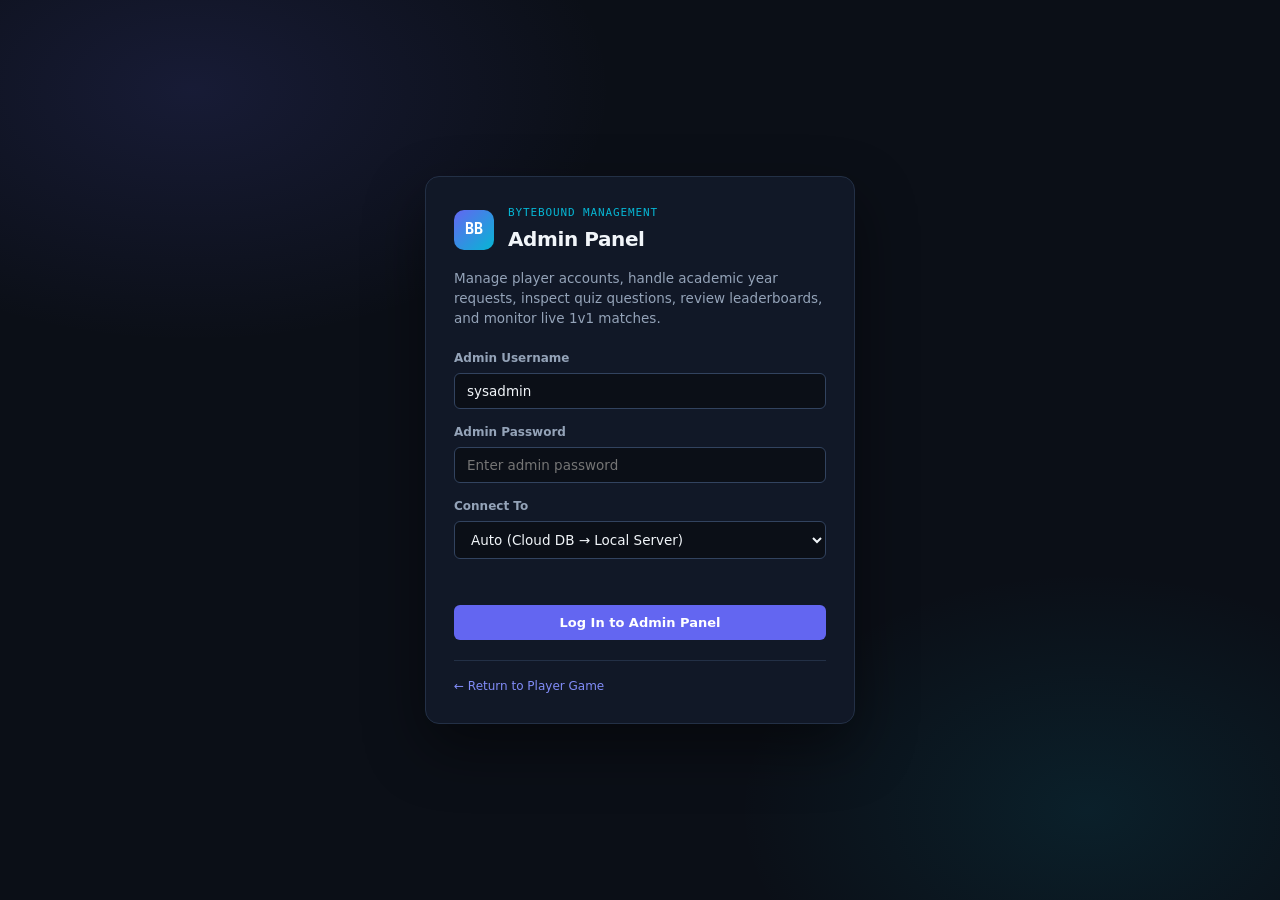
<file: admin.html>
<!doctype html>
<html lang="en">
<head>
  <meta charset="utf-8" />
  <meta name="viewport" content="width=device-width, initial-scale=1" />
  <title>Bytebound Admin Panel</title>
  <link rel="stylesheet" href="css/admin.css?v=6" />
</head>
<body>
  <!-- Admin Sign-In Gate -->
  <section class="adm-auth-screen" id="adminAuthScreen" aria-labelledby="adminAuthTitle">
    <div class="adm-auth-card">
      <div class="adm-auth-brand">
        <span class="adm-logo-mark" aria-hidden="true">BB</span>
        <div>
          <span class="adm-auth-kicker">BYTEBOUND MANAGEMENT</span>
          <h1 id="adminAuthTitle">Admin Panel</h1>
        </div>
      </div>
      <p class="adm-auth-desc">
        Manage player accounts, handle academic year requests, inspect quiz questions, review leaderboards, and monitor live 1v1 matches.
      </p>
      <form class="adm-auth-form" id="adminLoginForm" novalidate>
        <label class="adm-field">
          <span>Admin Username</span>
          <input id="adminUsernameInput" type="text" autocomplete="username" placeholder="sysadmin" value="sysadmin" required />
        </label>
        <label class="adm-field">
          <span>Admin Password</span>
          <input id="adminPasswordInput" type="password" autocomplete="current-password" placeholder="Enter admin password" required />
        </label>
        <label class="adm-field">
          <span>Connect To</span>
          <select id="adminProviderMode" aria-label="Backend connection mode">
            <option value="auto" selected>Auto (Cloud DB → Local Server)</option>
            <option value="local">Local Server (serve-local.cmd)</option>
            <option value="supabase">Cloud Database (Supabase)</option>
          </select>
        </label>
        <p class="adm-auth-error" id="adminAuthError" role="alert" aria-live="polite"></p>
        <button class="adm-btn adm-btn-primary adm-btn-full" id="adminLoginSubmit" type="submit">Log In to Admin Panel</button>
      </form>
      <div class="adm-auth-foot">
        <span class="adm-mono-hint" id="adminDefaultCredHint">Default local admin: <code>sysadmin</code> / <code>bytebound-admin</code></span>
        <a class="adm-link" href="index.html">← Return to Player Game</a>
      </div>
    </div>
  </section>

  <!-- Main Admin Shell -->
  <div class="adm-shell" id="adminShell" hidden>
    <aside class="adm-sidebar" id="adminSidebar" aria-label="Admin navigation">
      <div class="adm-sidebar-head">
        <span class="adm-logo-mark" aria-hidden="true">BB</span>
        <div>
          <strong>Bytebound Admin</strong>
          <small>Management Console</small>
        </div>
      </div>

      <div class="adm-nav-group">
        <span class="adm-nav-label">Menu</span>
        <button class="adm-nav-item is-active" type="button" data-adm-tab="overview">
          <span class="adm-nav-dot" aria-hidden="true"></span>
          <span>Dashboard</span>
        </button>
        <button class="adm-nav-item" type="button" data-adm-tab="users">
          <span class="adm-nav-dot" aria-hidden="true"></span>
          <span>Accounts</span>
          <span class="adm-nav-badge" id="navBadgeUsers">0</span>
        </button>
        <button class="adm-nav-item" type="button" data-adm-tab="resets">
          <span class="adm-nav-dot" aria-hidden="true"></span>
          <span>Requests</span>
          <span class="adm-nav-badge" id="navBadgeResets">0</span>
        </button>
        <button class="adm-nav-item" type="button" data-adm-tab="questions">
          <span class="adm-nav-dot" aria-hidden="true"></span>
          <span>Questions</span>
          <span class="adm-nav-badge" id="navBadgeQuestions">0</span>
        </button>
        <button class="adm-nav-item" type="button" data-adm-tab="leaderboards">
          <span class="adm-nav-dot" aria-hidden="true"></span>
          <span>Leaderboards</span>
        </button>
        <button class="adm-nav-item" type="button" data-adm-tab="multiplayer">
          <span class="adm-nav-dot" aria-hidden="true"></span>
          <span>Multiplayer</span>
          <span class="adm-nav-badge" id="navBadgeRooms">0</span>
        </button>
        <button class="adm-nav-item" type="button" data-adm-tab="audit">
          <span class="adm-nav-dot" aria-hidden="true"></span>
          <span>Activity Log</span>
        </button>
      </div>

      <div class="adm-sidebar-foot">
        <div class="adm-env-pill" id="adminProviderPill">
          <span class="adm-status-dot is-ok"></span>
          <span id="adminProviderText">Connecting…</span>
        </div>
        <a class="adm-btn adm-btn-ghost adm-btn-sm" href="index.html">Open Player Game ↗</a>
        <button class="adm-btn adm-btn-danger-outline adm-btn-sm" id="adminLogoutBtn" type="button">Log Out</button>
      </div>
    </aside>

    <div class="adm-workspace">
      <header class="adm-topbar">
        <div class="adm-topbar-left">
          <button class="adm-mobile-menu" id="adminMobileMenuBtn" type="button" aria-label="Toggle admin menu">☰</button>
          <div>
            <h2 id="adminPageTitle">Dashboard</h2>
            <small id="adminPageSubtitle">Overview of player accounts, academic year requests, questions, and live matches.</small>
          </div>
        </div>
        <div class="adm-topbar-right">
          <span class="adm-latency-pill" id="adminStatusBadge">Live</span>
          <button class="adm-btn adm-btn-secondary adm-btn-sm" id="adminRefreshBtn" type="button">↻ Refresh</button>
          <span class="adm-actor-chip" id="adminActorChip">sysadmin</span>
        </div>
      </header>

      <div class="adm-toast" id="adminToast" role="status" aria-live="polite" hidden></div>

      <main class="adm-main" id="adminMain"></main>
    </div>
  </div>

  <!-- Inspector / Action Modal -->
  <div class="adm-modal-backdrop" id="adminModalBackdrop" hidden aria-hidden="true">
    <div class="adm-modal" role="dialog" aria-modal="true" aria-labelledby="adminModalTitle">
      <header class="adm-modal-head">
        <h3 id="adminModalTitle">Details</h3>
        <button class="adm-modal-close" id="adminModalClose" type="button" aria-label="Close modal">✕</button>
      </header>
      <div class="adm-modal-body" id="adminModalBody"></div>
      <footer class="adm-modal-foot" id="adminModalFoot"></footer>
    </div>
  </div>

  <script src="supabase-config.js?v=1"></script>
  <script src="js/data/questions.js?v=6"></script>
  <script src="js/admin.js?v=11"></script>
</body>
</html>
</file>
<file: css/admin.css>
/* ==========================================================================
   Bytebound Backend Operations & System Admin Console
   Intentionally distinct from the pixel-RPG player UI:
   Clean modern DevOps / SaaS dark-slate aesthetic (sans + monospace).
   ========================================================================== */
:root {
  --adm-bg: #0b0f17;
  --adm-surface: #111827;
  --adm-surface-2: #161f30;
  --adm-surface-hover: #1c273b;
  --adm-border: #233046;
  --adm-border-strong: #32435f;
  --adm-ink: #f1f5f9;
  --adm-muted: #94a3b8;
  --adm-dim: #64748b;
  --adm-accent: #6366f1;
  --adm-accent-hover: #4f46e5;
  --adm-accent-soft: rgba(99, 102, 241, 0.16);
  --adm-ok: #10b981;
  --adm-ok-soft: rgba(16, 185, 129, 0.14);
  --adm-warn: #f59e0b;
  --adm-warn-soft: rgba(245, 158, 11, 0.14);
  --adm-danger: #ef4444;
  --adm-danger-soft: rgba(239, 68, 68, 0.14);
  --adm-cyan: #06b6d4;
  --adm-sans: 'Inter', 'Segoe UI', system-ui, -apple-system, BlinkMacSystemFont, sans-serif;
  --adm-mono: 'JetBrains Mono', 'Cascadia Code', 'Fira Code', Consolas, monospace;
  --adm-radius: 10px;
  --adm-radius-sm: 6px;
}

*, *::before, *::after {
  box-sizing: border-box;
}

html, body {
  margin: 0;
  padding: 0;
  min-height: 100%;
  background: var(--adm-bg);
  color: var(--adm-ink);
  font-family: var(--adm-sans);
  font-size: 14px;
  line-height: 1.5;
  -webkit-font-smoothing: antialiased;
}

code, pre, .adm-mono {
  font-family: var(--adm-mono);
}

button, input, select, textarea {
  font-family: inherit;
  color: inherit;
}

button:focus-visible,
input:focus-visible,
select:focus-visible,
textarea:focus-visible,
a:focus-visible {
  outline: 2px solid var(--adm-accent);
  outline-offset: 2px;
}

[hidden] {
  display: none !important;
}

/* ---------- Auth Screen ---------- */
.adm-auth-screen {
  min-height: 100vh;
  display: grid;
  place-items: center;
  padding: 24px;
  background:
    radial-gradient(600px 360px at 15% 10%, rgba(99, 102, 241, 0.14), transparent 70%),
    radial-gradient(500px 340px at 85% 90%, rgba(6, 182, 212, 0.10), transparent 70%),
    var(--adm-bg);
}

.adm-auth-card {
  width: 100%;
  max-width: 430px;
  padding: 28px;
  background: var(--adm-surface);
  border: 1px solid var(--adm-border);
  border-radius: 14px;
  box-shadow: 0 24px 60px rgba(0, 0, 0, 0.45);
}

.adm-auth-brand {
  display: flex;
  align-items: center;
  gap: 14px;
  margin-bottom: 14px;
}

.adm-logo-mark {
  width: 40px;
  height: 40px;
  border-radius: 10px;
  display: grid;
  place-items: center;
  font-family: var(--adm-mono);
  font-weight: 700;
  font-size: 15px;
  color: #fff;
  background: linear-gradient(135deg, #6366f1, #06b6d4);
  flex-shrink: 0;
}

.adm-auth-kicker {
  display: block;
  font-family: var(--adm-mono);
  font-size: 11px;
  letter-spacing: 0.08em;
  color: var(--adm-cyan);
}

.adm-auth-brand h1 {
  margin: 2px 0 0;
  font-size: 20px;
  font-weight: 700;
  letter-spacing: -0.02em;
}

.adm-auth-desc {
  margin: 0 0 20px;
  color: var(--adm-muted);
  font-size: 13.5px;
}

.adm-auth-form {
  display: grid;
  gap: 14px;
}

.adm-field {
  display: grid;
  gap: 6px;
}

.adm-field > span {
  font-size: 12px;
  font-weight: 600;
  color: var(--adm-muted);
}

.adm-field input,
.adm-field select,
.adm-field textarea,
.adm-input,
.adm-select {
  width: 100%;
  padding: 9px 12px;
  border: 1px solid var(--adm-border-strong);
  border-radius: var(--adm-radius-sm);
  background: var(--adm-bg);
  color: var(--adm-ink);
  font-size: 13.5px;
}

.adm-field input:focus,
.adm-field select:focus,
.adm-input:focus,
.adm-select:focus {
  border-color: var(--adm-accent);
  outline: none;
}

.adm-auth-error {
  min-height: 18px;
  margin: 0;
  font-size: 12.5px;
  color: #fca5a5;
}

.adm-auth-foot {
  margin-top: 20px;
  padding-top: 16px;
  border-top: 1px solid var(--adm-border);
  display: flex;
  flex-direction: column;
  gap: 8px;
  font-size: 12px;
  color: var(--adm-muted);
}

.adm-mono-hint code {
  padding: 2px 6px;
  border-radius: 4px;
  background: var(--adm-surface-2);
  border: 1px solid var(--adm-border);
  color: #c7d2fe;
}

.adm-link {
  color: #818cf8;
  text-decoration: none;
  font-weight: 500;
}

.adm-link:hover {
  text-decoration: underline;
}

/* ---------- Buttons ---------- */
.adm-btn {
  display: inline-flex;
  align-items: center;
  justify-content: center;
  gap: 6px;
  padding: 9px 14px;
  border-radius: var(--adm-radius-sm);
  border: 1px solid transparent;
  font-size: 13px;
  font-weight: 600;
  text-decoration: none;
  cursor: pointer;
  transition: background-color 0.14s ease, border-color 0.14s ease, opacity 0.14s ease;
  white-space: nowrap;
}

.adm-btn:disabled {
  opacity: 0.5;
  cursor: not-allowed;
}

.adm-btn-full {
  width: 100%;
}

.adm-btn-sm {
  padding: 6px 10px;
  font-size: 12px;
}

.adm-btn-primary {
  background: var(--adm-accent);
  color: #fff;
}

.adm-btn-primary:hover:not(:disabled) {
  background: var(--adm-accent-hover);
}

.adm-btn-secondary {
  background: var(--adm-surface-2);
  border-color: var(--adm-border-strong);
  color: var(--adm-ink);
}

.adm-btn-secondary:hover:not(:disabled) {
  background: var(--adm-surface-hover);
}

.adm-btn-ghost {
  background: transparent;
  border-color: var(--adm-border);
  color: var(--adm-muted);
}

.adm-btn-ghost:hover:not(:disabled) {
  background: var(--adm-surface-2);
  color: var(--adm-ink);
}

.adm-btn-danger {
  background: var(--adm-danger);
  color: #fff;
}

.adm-btn-danger:hover:not(:disabled) {
  background: #dc2626;
}

.adm-btn-danger-outline {
  background: var(--adm-danger-soft);
  border-color: rgba(239, 68, 68, 0.35);
  color: #fca5a5;
}

.adm-btn-danger-outline:hover:not(:disabled) {
  background: rgba(239, 68, 68, 0.24);
  color: #fff;
}

/* ---------- Operations Shell ---------- */
.adm-shell {
  display: grid;
  grid-template-columns: 248px minmax(0, 1fr);
  min-height: 100vh;
}

.adm-sidebar {
  position: sticky;
  top: 0;
  height: 100vh;
  display: flex;
  flex-direction: column;
  padding: 18px 14px;
  background: #0d1320;
  border-right: 1px solid var(--adm-border);
  overflow-y: auto;
}

.adm-sidebar-head {
  display: flex;
  align-items: center;
  gap: 11px;
  padding: 4px 6px 16px;
  border-bottom: 1px solid var(--adm-border);
}

.adm-sidebar-head strong {
  display: block;
  font-size: 14.5px;
  font-weight: 700;
}

.adm-sidebar-head small {
  color: var(--adm-dim);
  font-size: 11px;
}

.adm-nav-group {
  display: flex;
  flex-direction: column;
  gap: 4px;
  margin-top: 16px;
}

.adm-nav-label {
  padding: 0 10px 6px;
  font-size: 11px;
  font-weight: 600;
  letter-spacing: 0.06em;
  text-transform: uppercase;
  color: var(--adm-dim);
}

.adm-nav-item {
  display: flex;
  align-items: center;
  gap: 10px;
  width: 100%;
  padding: 9px 10px;
  border: 1px solid transparent;
  border-radius: 8px;
  background: transparent;
  color: var(--adm-muted);
  font-size: 13.5px;
  font-weight: 500;
  text-align: left;
  cursor: pointer;
  transition: background-color 0.14s ease, color 0.14s ease;
}

.adm-nav-item:hover {
  background: var(--adm-surface-2);
  color: var(--adm-ink);
}

.adm-nav-item.is-active {
  background: var(--adm-accent-soft);
  border-color: rgba(99, 102, 241, 0.38);
  color: #e0e7ff;
  font-weight: 600;
}

.adm-nav-dot {
  width: 7px;
  height: 7px;
  border-radius: 50%;
  background: var(--adm-dim);
  flex-shrink: 0;
}

.adm-nav-item.is-active .adm-nav-dot {
  background: var(--adm-accent);
  box-shadow: 0 0 8px var(--adm-accent);
}

.adm-nav-badge {
  margin-left: auto;
  padding: 1px 7px;
  border-radius: 999px;
  background: var(--adm-surface-2);
  border: 1px solid var(--adm-border);
  font-family: var(--adm-mono);
  font-size: 11px;
  color: var(--adm-muted);
}

.adm-nav-item.is-active .adm-nav-badge {
  background: rgba(99, 102, 241, 0.25);
  border-color: rgba(99, 102, 241, 0.45);
  color: #c7d2fe;
}

.adm-sidebar-foot {
  margin-top: auto;
  padding-top: 16px;
  border-top: 1px solid var(--adm-border);
  display: flex;
  flex-direction: column;
  gap: 8px;
}

.adm-env-pill {
  display: flex;
  align-items: center;
  gap: 8px;
  padding: 8px 10px;
  border-radius: 8px;
  background: var(--adm-surface);
  border: 1px solid var(--adm-border);
  font-family: var(--adm-mono);
  font-size: 11.5px;
  color: var(--adm-muted);
}

.adm-status-dot {
  width: 8px;
  height: 8px;
  border-radius: 50%;
  flex-shrink: 0;
}

.adm-status-dot.is-ok { background: var(--adm-ok); box-shadow: 0 0 8px rgba(16, 185, 129, 0.6); }
.adm-status-dot.is-warn { background: var(--adm-warn); }
.adm-status-dot.is-err { background: var(--adm-danger); }

/* ---------- Workspace & Topbar ---------- */
.adm-workspace {
  display: flex;
  flex-direction: column;
  min-width: 0;
}

.adm-topbar {
  position: sticky;
  top: 0;
  z-index: 20;
  display: flex;
  align-items: center;
  justify-content: space-between;
  gap: 16px;
  padding: 12px 24px;
  background: rgba(11, 15, 23, 0.88);
  backdrop-filter: blur(10px);
  border-bottom: 1px solid var(--adm-border);
}

.adm-topbar-left {
  display: flex;
  align-items: center;
  gap: 12px;
  min-width: 0;
}

.adm-topbar-left h2 {
  margin: 0;
  font-size: 16.5px;
  font-weight: 700;
  letter-spacing: -0.01em;
}

.adm-topbar-left small {
  display: block;
  color: var(--adm-muted);
  font-size: 12px;
}

.adm-mobile-menu {
  display: none;
  padding: 6px 10px;
  border: 1px solid var(--adm-border);
  border-radius: 6px;
  background: var(--adm-surface);
  cursor: pointer;
}

.adm-topbar-right {
  display: flex;
  align-items: center;
  gap: 10px;
  flex-shrink: 0;
}

.adm-latency-pill {
  padding: 4px 8px;
  border-radius: 6px;
  background: var(--adm-surface);
  border: 1px solid var(--adm-border);
  font-size: 11.5px;
  color: var(--adm-ok);
}

.adm-actor-chip {
  padding: 5px 10px;
  border-radius: 999px;
  background: var(--adm-accent-soft);
  border: 1px solid rgba(99, 102, 241, 0.35);
  font-size: 12px;
  color: #c7d2fe;
}

.adm-toast {
  margin: 14px 24px 0;
  padding: 10px 14px;
  border-radius: 8px;
  border: 1px solid var(--adm-border);
  background: var(--adm-surface-2);
  font-size: 13px;
}

.adm-toast.is-ok {
  border-color: rgba(16, 185, 129, 0.45);
  background: var(--adm-ok-soft);
  color: #a7f3d0;
}

.adm-toast.is-warn {
  border-color: rgba(245, 158, 11, 0.45);
  background: var(--adm-warn-soft);
  color: #fde68a;
}

.adm-toast.is-err {
  border-color: rgba(239, 68, 68, 0.45);
  background: var(--adm-danger-soft);
  color: #fecaca;
}

.adm-main {
  padding: 22px 24px 36px;
  display: grid;
  gap: 20px;
}

/* ---------- Cards, KPIs, Grids ---------- */
.adm-kpi-grid {
  display: grid;
  grid-template-columns: repeat(3, minmax(0, 1fr));
  gap: 14px;
}

@media (max-width: 780px) {
  .adm-kpi-grid {
    grid-template-columns: repeat(2, minmax(0, 1fr));
  }
}

@media (max-width: 500px) {
  .adm-kpi-grid {
    grid-template-columns: 1fr;
  }
}

.adm-kpi-card {
  padding: 16px 18px;
  border-radius: var(--adm-radius);
  background: var(--adm-surface);
  border: 1px solid var(--adm-border);
  display: grid;
  gap: 6px;
}

.adm-kpi-label {
  font-size: 11.5px;
  font-weight: 600;
  text-transform: uppercase;
  letter-spacing: 0.05em;
  color: var(--adm-muted);
}

.adm-kpi-val {
  font-family: var(--adm-mono);
  font-size: 26px;
  font-weight: 700;
  line-height: 1.1;
  color: var(--adm-ink);
}

.adm-kpi-sub {
  font-size: 12px;
  color: var(--adm-dim);
}

.adm-two-col {
  display: grid;
  grid-template-columns: repeat(2, minmax(0, 1fr));
  gap: 18px;
}

.adm-panel {
  border-radius: var(--adm-radius);
  background: var(--adm-surface);
  border: 1px solid var(--adm-border);
  overflow: hidden;
}

.adm-panel-head {
  display: flex;
  flex-wrap: wrap;
  align-items: center;
  justify-content: space-between;
  gap: 10px 14px;
  padding: 14px 18px;
  border-bottom: 1px solid var(--adm-border);
  background: rgba(22, 31, 48, 0.55);
}

.adm-panel-head h3 {
  margin: 0;
  font-size: 14.5px;
  font-weight: 700;
}

.adm-panel-head small {
  display: block;
  color: var(--adm-muted);
  font-size: 12px;
}

.adm-panel-body {
  padding: 16px 18px;
}

/* ---------- Filters & Toolbars ---------- */
.adm-toolbar {
  display: flex;
  flex-wrap: wrap;
  align-items: center;
  gap: 10px;
  padding: 14px 18px;
  border-bottom: 1px solid var(--adm-border);
}

.adm-toolbar .adm-input {
  flex: 1 1 220px;
  max-width: 340px;
}

.adm-toolbar .adm-select {
  width: auto;
  min-width: 145px;
}

/* ---------- Tables ---------- */
.adm-table-wrap {
  width: 100%;
  overflow-x: auto;
}

.adm-table {
  width: 100%;
  border-collapse: collapse;
  font-size: 13px;
}

.adm-table th {
  padding: 10px 14px;
  text-align: left;
  font-size: 11px;
  font-weight: 600;
  text-transform: uppercase;
  letter-spacing: 0.05em;
  color: var(--adm-muted);
  background: rgba(15, 23, 42, 0.65);
  border-bottom: 1px solid var(--adm-border);
  white-space: nowrap;
}

.adm-table td {
  padding: 11px 14px;
  border-bottom: 1px solid rgba(35, 48, 70, 0.65);
  vertical-align: middle;
}

.adm-table tbody tr:hover {
  background: rgba(28, 39, 59, 0.45);
}

.adm-table-actions {
  display: flex;
  flex-wrap: wrap;
  gap: 6px;
}

/* ---------- Pills & Badges ---------- */
.adm-pill {
  display: inline-flex;
  align-items: center;
  gap: 5px;
  padding: 2px 8px;
  border-radius: 999px;
  font-family: var(--adm-mono);
  font-size: 11px;
  font-weight: 600;
  border: 1px solid transparent;
  white-space: nowrap;
}

.adm-pill.is-ok { background: var(--adm-ok-soft); border-color: rgba(16, 185, 129, 0.35); color: #6ee7b7; }
.adm-pill.is-warn { background: var(--adm-warn-soft); border-color: rgba(245, 158, 11, 0.35); color: #fcd34d; }
.adm-pill.is-danger { background: var(--adm-danger-soft); border-color: rgba(239, 68, 68, 0.35); color: #fca5a5; }
.adm-pill.is-accent { background: var(--adm-accent-soft); border-color: rgba(99, 102, 241, 0.38); color: #c7d2fe; }
.adm-pill.is-neutral { background: var(--adm-surface-2); border-color: var(--adm-border); color: var(--adm-muted); }

/* ---------- Health List & Distribution Bars ---------- */
.adm-health-list {
  display: grid;
  gap: 10px;
}

.adm-health-row {
  display: flex;
  align-items: center;
  justify-content: space-between;
  gap: 12px;
  padding: 10px 12px;
  border-radius: 8px;
  background: var(--adm-surface-2);
  border: 1px solid var(--adm-border);
}

.adm-health-row strong {
  display: block;
  font-size: 13px;
}

.adm-health-row small {
  color: var(--adm-muted);
  font-size: 12px;
}

.adm-bar-row {
  display: grid;
  grid-template-columns: 155px minmax(0, 1fr) 72px;
  align-items: center;
  gap: 12px;
  padding: 6px 0;
}

.adm-bar-track {
  height: 10px;
  border-radius: 999px;
  background: var(--adm-bg);
  border: 1px solid var(--adm-border);
  overflow: hidden;
}

.adm-bar-track > i {
  display: block;
  height: 100%;
  background: linear-gradient(90deg, #6366f1, #06b6d4);
}

/* ---------- Tabs & Code Blocks ---------- */
.adm-subtabs {
  display: inline-flex;
  gap: 4px;
  padding: 3px;
  border-radius: 8px;
  background: var(--adm-bg);
  border: 1px solid var(--adm-border);
}

.adm-subtab {
  padding: 6px 12px;
  border: 0;
  border-radius: 6px;
  background: transparent;
  color: var(--adm-muted);
  font-size: 12.5px;
  font-weight: 600;
  cursor: pointer;
}

.adm-subtab.is-active {
  background: var(--adm-accent);
  color: #fff;
}

.adm-pre {
  margin: 0;
  padding: 14px;
  border-radius: 8px;
  background: #070a10;
  border: 1px solid var(--adm-border);
  font-family: var(--adm-mono);
  font-size: 12px;
  line-height: 1.5;
  color: #cbd5e1;
  overflow: auto;
  max-height: 420px;
}

.adm-empty {
  padding: 28px 18px;
  text-align: center;
  color: var(--adm-muted);
  font-size: 13.5px;
}

/* ---------- Modal ---------- */
.adm-modal-backdrop {
  position: fixed;
  inset: 0;
  z-index: 60;
  display: grid;
  place-items: center;
  padding: 20px;
  background: rgba(3, 7, 18, 0.72);
  backdrop-filter: blur(4px);
}

.adm-modal {
  width: 100%;
  max-width: 680px;
  max-height: 88vh;
  display: flex;
  flex-direction: column;
  border-radius: 12px;
  background: var(--adm-surface);
  border: 1px solid var(--adm-border-strong);
  box-shadow: 0 24px 64px rgba(0, 0, 0, 0.55);
  overflow: hidden;
}

.adm-modal-head {
  display: flex;
  align-items: center;
  justify-content: space-between;
  padding: 14px 18px;
  border-bottom: 1px solid var(--adm-border);
}

.adm-modal-head h3 {
  margin: 0;
  font-size: 15px;
}

.adm-modal-close {
  border: 0;
  background: transparent;
  color: var(--adm-muted);
  font-size: 16px;
  cursor: pointer;
  padding: 4px 8px;
}

.adm-modal-body {
  padding: 18px;
  overflow-y: auto;
  display: grid;
  gap: 14px;
}

.adm-modal-foot {
  display: flex;
  justify-content: flex-end;
  gap: 10px;
  padding: 12px 18px;
  border-top: 1px solid var(--adm-border);
  background: rgba(15, 23, 42, 0.55);
}

/* ---------- Responsive ---------- */
@media (max-width: 960px) {
  .adm-shell {
    grid-template-columns: 1fr;
  }

  .adm-sidebar {
    position: fixed;
    left: 0;
    top: 0;
    z-index: 40;
    width: 260px;
    transform: translateX(-105%);
    transition: transform 0.22s ease;
  }

  .adm-sidebar.is-open {
    transform: translateX(0);
  }

  .adm-mobile-menu {
    display: inline-flex;
  }

  .adm-two-col {
    grid-template-columns: 1fr;
  }
}

/* ---------- Enhancements: Alert Banners, Readable Account Details, Password Copy ---------- */
.adm-nav-badge.adm-badge-alert {
  background: rgba(239, 68, 68, 0.25);
  border-color: rgba(239, 68, 68, 0.55);
  color: #fecaca;
}

.adm-alert-banner {
  display: flex;
  flex-wrap: wrap;
  align-items: center;
  justify-content: space-between;
  gap: 12px 16px;
  padding: 14px 18px;
  border-radius: var(--adm-radius);
  border: 1px solid rgba(245, 158, 11, 0.45);
  background: rgba(245, 158, 11, 0.11);
}

.adm-alert-banner.is-info {
  border-color: rgba(99, 102, 241, 0.45);
  background: rgba(99, 102, 241, 0.11);
}

.adm-alert-banner strong {
  display: block;
  font-size: 14px;
  color: #fde68a;
}

.adm-alert-banner.is-info strong {
  color: #c7d2fe;
}

.adm-alert-banner small {
  display: block;
  margin-top: 2px;
  color: var(--adm-muted);
  font-size: 12.5px;
}

.adm-detail-grid {
  display: grid;
  grid-template-columns: repeat(auto-fit, minmax(135px, 1fr));
  gap: 10px;
}

.adm-detail-stat {
  padding: 10px 12px;
  border-radius: 8px;
  background: var(--adm-bg);
  border: 1px solid var(--adm-border);
}

.adm-detail-stat span {
  display: block;
  font-size: 11px;
  color: var(--adm-muted);
  text-transform: uppercase;
  letter-spacing: 0.04em;
}

.adm-detail-stat strong {
  display: block;
  margin-top: 3px;
  font-size: 16px;
  color: var(--adm-ink);
}

.adm-year-edit-row {
  display: flex;
  flex-wrap: wrap;
  align-items: center;
  gap: 10px;
  padding: 12px;
  border-radius: 8px;
  background: var(--adm-surface-2);
  border: 1px solid var(--adm-border);
}

.adm-year-edit-row label {
  font-size: 12.5px;
  font-weight: 600;
  color: var(--adm-muted);
}

.adm-year-edit-row select {
  padding: 7px 10px;
  border: 1px solid var(--adm-border-strong);
  border-radius: 6px;
  background: var(--adm-bg);
  color: var(--adm-ink);
}

.adm-topic-mini-list {
  display: grid;
  gap: 8px;
}

.adm-topic-mini-row {
  display: grid;
  grid-template-columns: 165px minmax(0, 1fr) 74px;
  align-items: center;
  gap: 10px;
  font-size: 12.5px;
}

.adm-details-fold {
  border-radius: 8px;
  border: 1px solid var(--adm-border);
  background: var(--adm-bg);
  padding: 8px 12px;
}

.adm-details-fold summary {
  cursor: pointer;
  font-size: 12.5px;
  font-weight: 600;
  color: var(--adm-muted);
}

.adm-details-fold[open] summary {
  margin-bottom: 10px;
}

.adm-copy-row {
  display: flex;
  align-items: center;
  justify-content: space-between;
  gap: 10px;
  padding: 12px 14px;
  border-radius: 8px;
  border: 1px solid rgba(16, 185, 129, 0.4);
  background: rgba(16, 185, 129, 0.1);
}

.adm-copy-row code {
  font-size: 18px;
  font-weight: 700;
  color: #a7f3d0;
  letter-spacing: 0.04em;
}

.adm-choice-grid {
  display: grid;
  grid-template-columns: repeat(2, minmax(0, 1fr));
  gap: 10px;
}

.adm-action-menu {
  display: flex;
  flex-wrap: wrap;
  gap: 6px;
}

@media (max-width: 640px) {
  .adm-choice-grid {
    grid-template-columns: 1fr;
  }
  .adm-topic-mini-row {
    grid-template-columns: 1fr;
  }
}

/* ---------- Question Bank Pagination ---------- */
.adm-pagination {
  display: flex;
  flex-wrap: wrap;
  align-items: center;
  justify-content: space-between;
  gap: 12px;
  padding: 14px 18px;
  border-top: 1px solid var(--adm-border);
  background: var(--adm-surface-2);
}

.adm-page-info {
  font-size: 12.5px;
  color: var(--adm-muted);
}

.adm-page-info strong {
  color: var(--adm-ink);
}

.adm-page-controls {
  display: flex;
  flex-wrap: wrap;
  align-items: center;
  gap: 6px;
}

.adm-page-btn {
  min-width: 32px;
  height: 30px;
  padding: 0 9px;
  border-radius: 6px;
  border: 1px solid var(--adm-border-strong);
  background: var(--adm-bg);
  color: var(--adm-muted);
  font-family: var(--adm-mono);
  font-size: 12px;
  font-weight: 600;
  cursor: pointer;
  transition: background-color 0.14s ease, color 0.14s ease, border-color 0.14s ease;
}

.adm-page-btn:hover:not(:disabled) {
  background: var(--adm-surface);
  color: var(--adm-ink);
  border-color: var(--adm-accent);
}

.adm-page-btn.is-active {
  background: var(--adm-accent);
  border-color: var(--adm-accent);
  color: #ffffff;
}

.adm-page-btn:disabled {
  opacity: 0.42;
  cursor: not-allowed;
}

.adm-page-ellipsis {
  padding: 0 4px;
  font-family: var(--adm-mono);
  font-size: 12px;
  color: var(--adm-dim);
}

.adm-page-size {
  height: 30px;
  padding: 0 8px;
  font-size: 12px;
}

.adm-security-card {
  margin-top: 18px;
}

.adm-security-form {
  display: grid;
  gap: 12px;
}

.adm-security-row {
  display: grid;
  grid-template-columns: 180px 1fr;
  gap: 12px;
}

@media (max-width: 720px) {
  .adm-security-row {
    grid-template-columns: 1fr;
  }
}

.adm-security-actions {
  display: flex;
  flex-wrap: wrap;
  gap: 8px;
  align-items: center;
}
</file>
